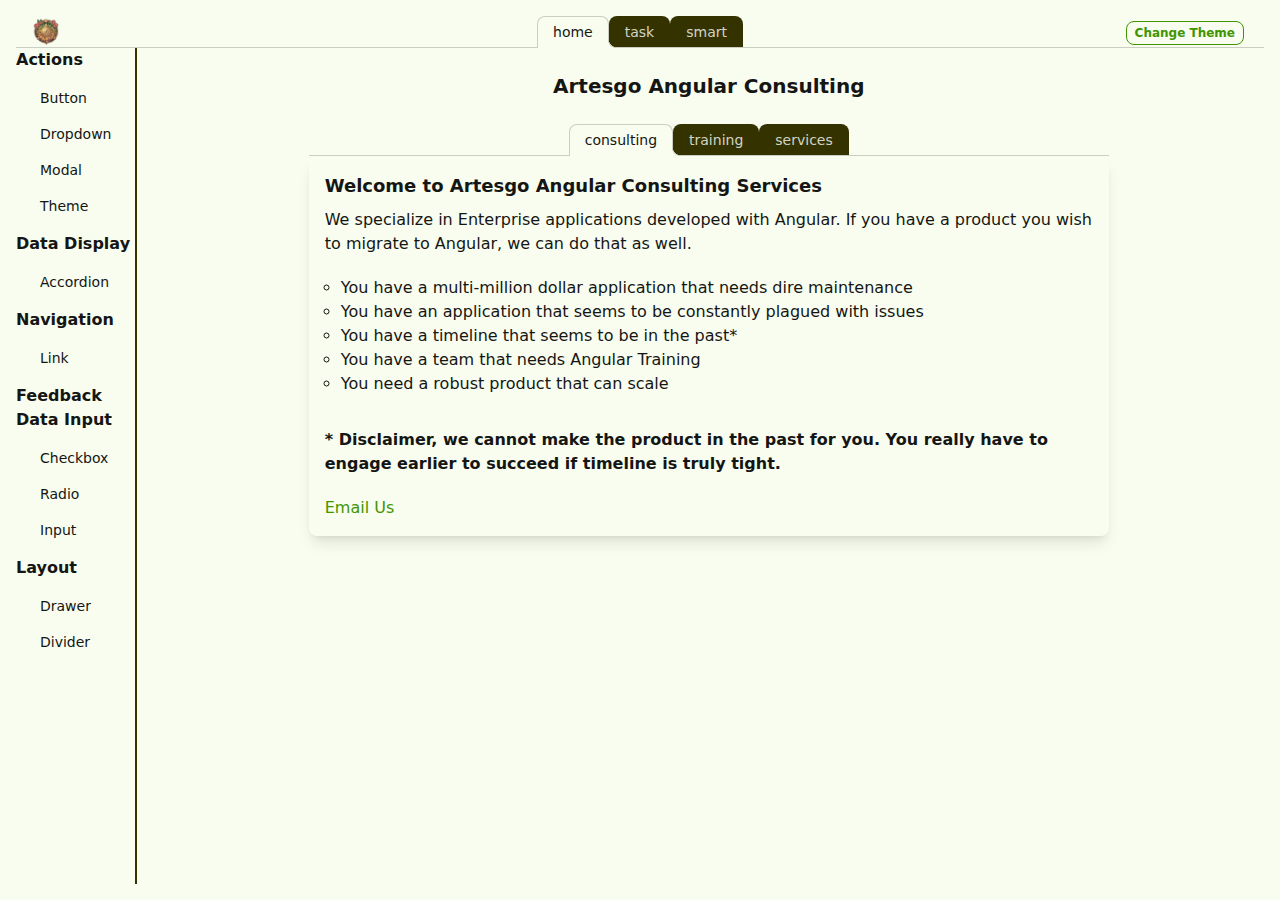
<file: index.html>
<!DOCTYPE html>
<html lang="en" data-critters-container>
  <head>
    <meta charset="utf-8">
    <title>holo</title>
    <base href="/">
    <meta name="viewport" content="width=device-width, initial-scale=1">
    <link rel="icon" type="image/x-icon" href="favicon.ico">
  <style>*,:before,:after{--tw-border-spacing-x:0;--tw-border-spacing-y:0;--tw-translate-x:0;--tw-translate-y:0;--tw-rotate:0;--tw-skew-x:0;--tw-skew-y:0;--tw-scale-x:1;--tw-scale-y:1;--tw-pan-x: ;--tw-pan-y: ;--tw-pinch-zoom: ;--tw-scroll-snap-strictness:proximity;--tw-gradient-from-position: ;--tw-gradient-via-position: ;--tw-gradient-to-position: ;--tw-ordinal: ;--tw-slashed-zero: ;--tw-numeric-figure: ;--tw-numeric-spacing: ;--tw-numeric-fraction: ;--tw-ring-inset: ;--tw-ring-offset-width:0px;--tw-ring-offset-color:#fff;--tw-ring-color:rgb(59 130 246 / .5);--tw-ring-offset-shadow:0 0 #0000;--tw-ring-shadow:0 0 #0000;--tw-shadow:0 0 #0000;--tw-shadow-colored:0 0 #0000;--tw-blur: ;--tw-brightness: ;--tw-contrast: ;--tw-grayscale: ;--tw-hue-rotate: ;--tw-invert: ;--tw-saturate: ;--tw-sepia: ;--tw-drop-shadow: ;--tw-backdrop-blur: ;--tw-backdrop-brightness: ;--tw-backdrop-contrast: ;--tw-backdrop-grayscale: ;--tw-backdrop-hue-rotate: ;--tw-backdrop-invert: ;--tw-backdrop-opacity: ;--tw-backdrop-saturate: ;--tw-backdrop-sepia: ;--tw-contain-size: ;--tw-contain-layout: ;--tw-contain-paint: ;--tw-contain-style: }*,:before,:after{box-sizing:border-box;border-width:0;border-style:solid;border-color:#e5e7eb}:before,:after{--tw-content:""}html{line-height:1.5;-webkit-text-size-adjust:100%;tab-size:4;font-family:ui-sans-serif,system-ui,sans-serif,"Apple Color Emoji","Segoe UI Emoji",Segoe UI Symbol,"Noto Color Emoji";font-feature-settings:normal;font-variation-settings:normal;-webkit-tap-highlight-color:transparent}body{margin:0;line-height:inherit}:root{background-color:var(--fallback-b1,oklch(var(--b1)/1));color:var(--fallback-bc,oklch(var(--bc)/1))}@supports not (color: oklch(0% 0 0)){:root{color-scheme:light;--fallback-p:#491eff;--fallback-pc:#d4dbff;--fallback-s:#ff41c7;--fallback-sc:#fff9fc;--fallback-a:#00cfbd;--fallback-ac:#00100d;--fallback-n:#2b3440;--fallback-nc:#d7dde4;--fallback-b1:#ffffff;--fallback-b2:#e5e6e6;--fallback-b3:#e5e6e6;--fallback-bc:#1f2937;--fallback-in:#00b3f0;--fallback-inc:#000000;--fallback-su:#00ca92;--fallback-suc:#000000;--fallback-wa:#ffc22d;--fallback-wac:#000000;--fallback-er:#ff6f70;--fallback-erc:#000000}@media (prefers-color-scheme: dark){:root{color-scheme:dark;--fallback-p:#7582ff;--fallback-pc:#050617;--fallback-s:#ff71cf;--fallback-sc:#190211;--fallback-a:#00c7b5;--fallback-ac:#000e0c;--fallback-n:#2a323c;--fallback-nc:#a6adbb;--fallback-b1:#1d232a;--fallback-b2:#191e24;--fallback-b3:#15191e;--fallback-bc:#a6adbb;--fallback-in:#00b3f0;--fallback-inc:#000000;--fallback-su:#00ca92;--fallback-suc:#000000;--fallback-wa:#ffc22d;--fallback-wac:#000000;--fallback-er:#ff6f70;--fallback-erc:#000000}}}html{-webkit-tap-highlight-color:transparent}*{scrollbar-color:color-mix(in oklch,currentColor 35%,transparent) transparent}*:hover{scrollbar-color:color-mix(in oklch,currentColor 60%,transparent) transparent}:root{color-scheme:light;--b2:91.8003% .0186 123.72;--b3:84.8906% .0172 123.72;--bc:19.742% .004 123.72;--pc:11.784% .0398 134.6;--sc:15.55% .0392 111.09;--ac:17.078% .0402 100.73;--nc:86.196% .015 108.6;--inc:17.238% .0094 224.14;--suc:17.238% .0094 157.85;--wac:17.238% .0094 102.15;--erc:17.238% .0094 25.85;--rounded-box:1rem;--rounded-btn:.5rem;--rounded-badge:1.9rem;--animation-btn:.25s;--animation-input:.2s;--btn-focus-scale:.95;--border-btn:1px;--tab-border:1px;--tab-radius:.5rem;--p:58.92% .199 134.6;--s:77.75% .196 111.09;--a:85.39% .201 100.73;--n:30.98% .075 108.6;--b1:98.71% .02 123.72;--in:86.19% .047 224.14;--su:86.19% .047 157.85;--wa:86.19% .047 102.15;--er:86.19% .047 25.85}@media (prefers-color-scheme: dark){:root{color-scheme:dark;--in:72.06% .191 231.6;--su:64.8% .15 160;--wa:84.71% .199 83.87;--er:71.76% .221 22.18;--pc:13.138% .0392 275.75;--sc:14.96% .052 342.55;--ac:14.902% .0334 183.61;--inc:0% 0 0;--suc:0% 0 0;--wac:0% 0 0;--erc:0% 0 0;--rounded-box:1rem;--rounded-btn:.5rem;--rounded-badge:1.9rem;--animation-btn:.25s;--animation-input:.2s;--btn-focus-scale:.95;--border-btn:1px;--tab-border:1px;--tab-radius:.5rem;--p:65.69% .196 275.75;--s:74.8% .26 342.55;--a:74.51% .167 183.61;--n:31.3815% .021108 254.139175;--nc:74.6477% .0216 264.435964;--b1:25.3267% .015896 252.417568;--b2:23.2607% .013807 253.100675;--b3:21.1484% .01165 254.087939;--bc:74.6477% .0216 264.435964}}html,body{padding:0;margin:0}</style><link rel="stylesheet" href="https://artesgo.github.io/styles.32b10bc795ed2c66.css" media="print" onload="this.media='all'"><noscript><link rel="stylesheet" href="https://artesgo.github.io/styles.32b10bc795ed2c66.css"></noscript></head>
  <body>
    <holo-root></holo-root>
  <script src="https://artesgo.github.io/polyfills.d5dace5f8602f77e.js" type="module"></script><script src="https://artesgo.github.io/main.994d93410703b5ec.js" type="module"></script></body>
</html>
</file>
